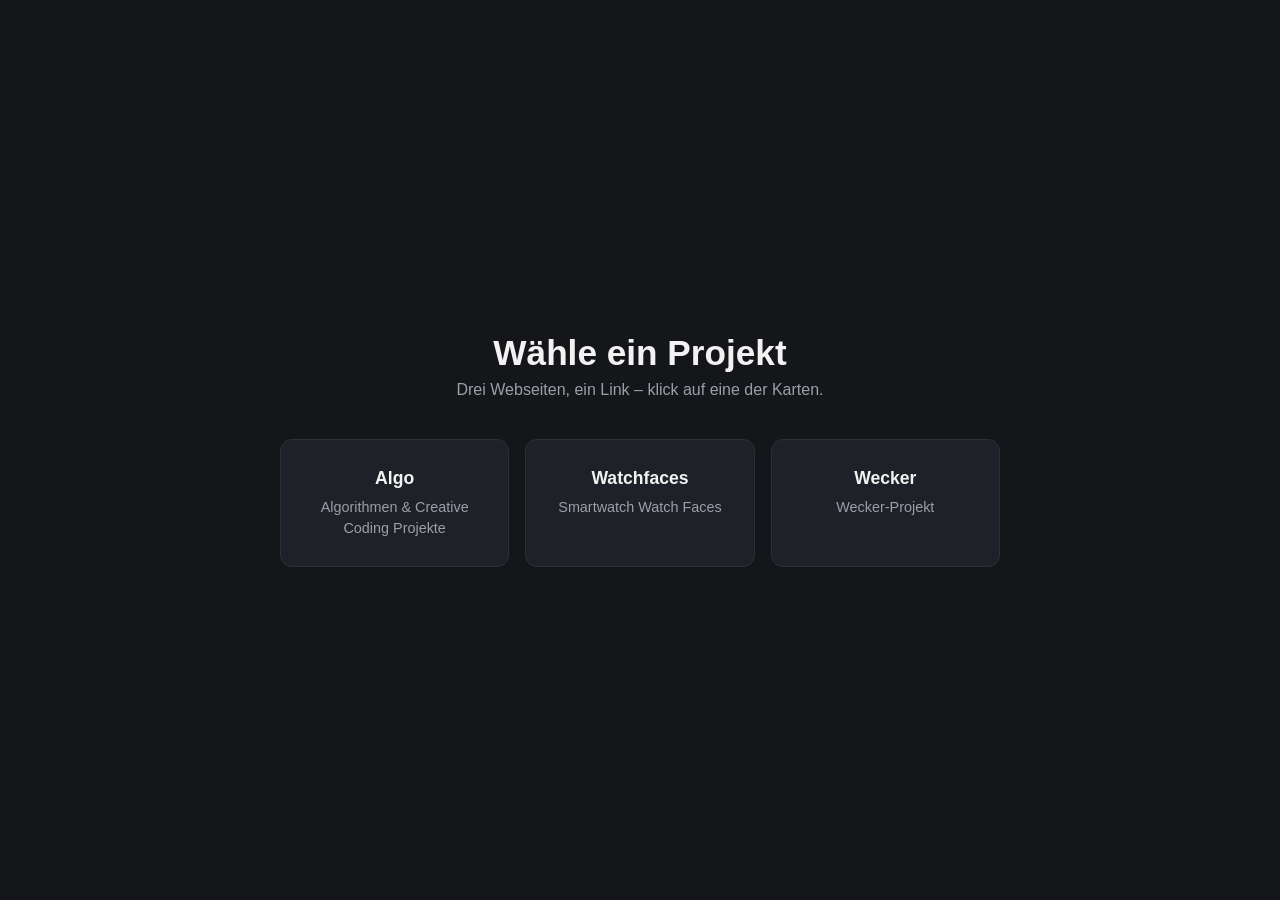
<file: index.html>
<!DOCTYPE html>
<html lang="de">
<head>
<meta charset="UTF-8">
<meta name="viewport" content="width=device-width, initial-scale=1.0">
<title>Josua – Projektübersicht</title>
<style>
  :root {
    --bg: #14161a;
    --card-bg: #1e2127;
    --card-border: #2c3038;
    --text: #f2f2f2;
    --muted: #9a9fa8;
    --accent: #5b8cff;
  }

  * { box-sizing: border-box; }

  html, body {
    height: 100%;
    margin: 0;
  }

  body {
    background: var(--bg);
    color: var(--text);
    font-family: -apple-system, BlinkMacSystemFont, "Segoe UI", Roboto, Helvetica, Arial, sans-serif;
    display: flex;
    align-items: center;
    justify-content: center;
    padding: 24px;
  }

  .wrapper {
    width: 100%;
    max-width: 720px;
    text-align: center;
  }

  h1 {
    font-size: clamp(1.5rem, 4vw, 2.2rem);
    font-weight: 600;
    margin: 0 0 8px;
  }

  p.sub {
    color: var(--muted);
    margin: 0 0 40px;
    font-size: 1rem;
  }

  .grid {
    display: grid;
    grid-template-columns: repeat(auto-fit, minmax(200px, 1fr));
    gap: 16px;
  }

  a.card {
    display: block;
    background: var(--card-bg);
    border: 1px solid var(--card-border);
    border-radius: 12px;
    padding: 28px 20px;
    text-decoration: none;
    color: var(--text);
    transition: transform 0.15s ease, border-color 0.15s ease, background 0.15s ease;
  }

  a.card:hover,
  a.card:focus-visible {
    transform: translateY(-4px);
    border-color: var(--accent);
    background: #22262e;
  }

  a.card:focus-visible {
    outline: 2px solid var(--accent);
    outline-offset: 2px;
  }

  .card .title {
    font-size: 1.1rem;
    font-weight: 600;
    margin-bottom: 8px;
  }

  .card .desc {
    font-size: 0.9rem;
    color: var(--muted);
    line-height: 1.4;
  }

  @media (prefers-reduced-motion: reduce) {
    a.card { transition: none; }
    a.card:hover, a.card:focus-visible { transform: none; }
  }
</style>
</head>
<body>

  <div class="wrapper">
    <h1>Wähle ein Projekt</h1>
    <p class="sub">Drei Webseiten, ein Link – klick auf eine der Karten.</p>

    <div class="grid">
      <a class="card" href="algo/index.html">
        <div class="title">Algo</div>
        <div class="desc">Algorithmen &amp; Creative Coding Projekte</div>
      </a>

      <a class="card" href="watchfaces/index.html">
        <div class="title">Watchfaces</div>
        <div class="desc">Smartwatch Watch Faces</div>
      </a>

      <a class="card" href="wecker/index.html">
        <div class="title">Wecker</div>
        <div class="desc">Wecker-Projekt</div>
      </a>
    </div>
  </div>

</body>
</html>
</file>
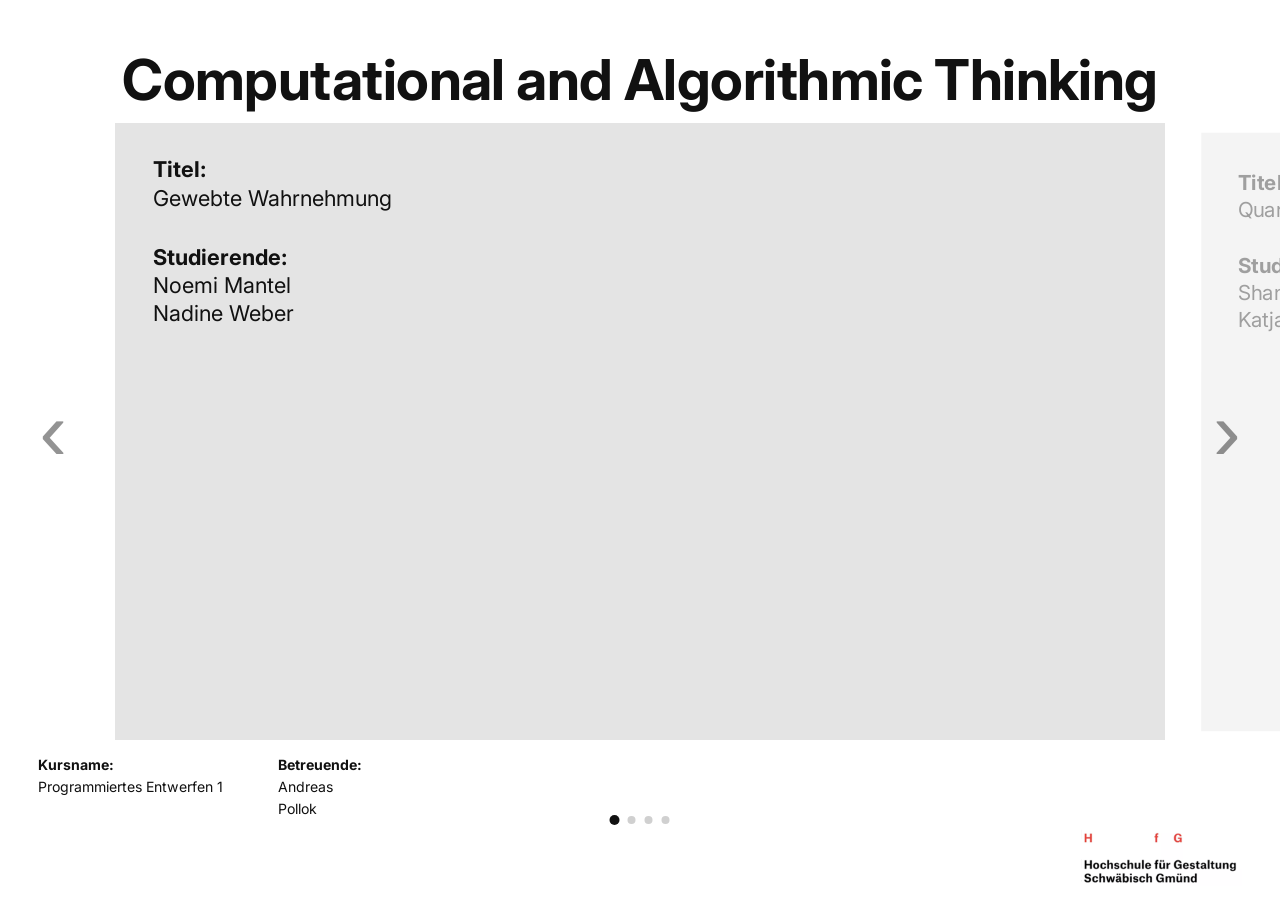
<file: algo/index.html>
<!DOCTYPE html>
<html lang="de">
<head>
  <meta charset="UTF-8" />
  <meta name="viewport" content="width=device-width, initial-scale=1" />
  <title>Computational and Algorithmic Thinking</title>

  <link rel="preconnect" href="https://fonts.googleapis.com">
  <link rel="preconnect" href="https://fonts.gstatic.com" crossorigin>

  <link
    href="https://fonts.googleapis.com/css2?family=Inter:wght@400;700&display=swap"
    rel="stylesheet"
  >

  <link rel="stylesheet" href="style.css?v=4" />
</head>

<body>

  <div class="site-header">
    Computational and Algorithmic Thinking
  </div>

  <div class="carousel-viewport" id="viewport">

    <button
      class="nav-arrow nav-arrow--left"
      id="prevBtn"
      aria-label="Vorheriges Video">
      &#8249;
    </button>

    <div class="carousel-track" id="track">
      <!-- Slides werden von script.js erzeugt -->
    </div>

    <button
      class="nav-arrow nav-arrow--right"
      id="nextBtn"
      aria-label="Nächstes Video">
      &#8250;
    </button>

  </div>

  <div class="site-footer">

    <div class="site-footer__meta">
      <div>
        <strong>Kursname:</strong><br>
        Programmiertes Entwerfen 1
      </div>

      <div>
        <strong>Betreuende:</strong><br>
        Andreas Pollok
      </div>
    </div>

    <div class="dots" id="dots"></div>

    <div class="site-footer__logo">
      <img
        src="assets/logo.png"
        alt="Hochschule für Gestaltung Schwäbisch Gmünd">
    </div>

  </div>

  <!-- YouTube IFrame API -->
  <script src="https://www.youtube.com/iframe_api"></script>

  <!-- Videoliste -->
  <script src="videos.js"></script>

  <!-- Karussell -->
  <script src="script.js"></script>

</body>
</html>
</file>
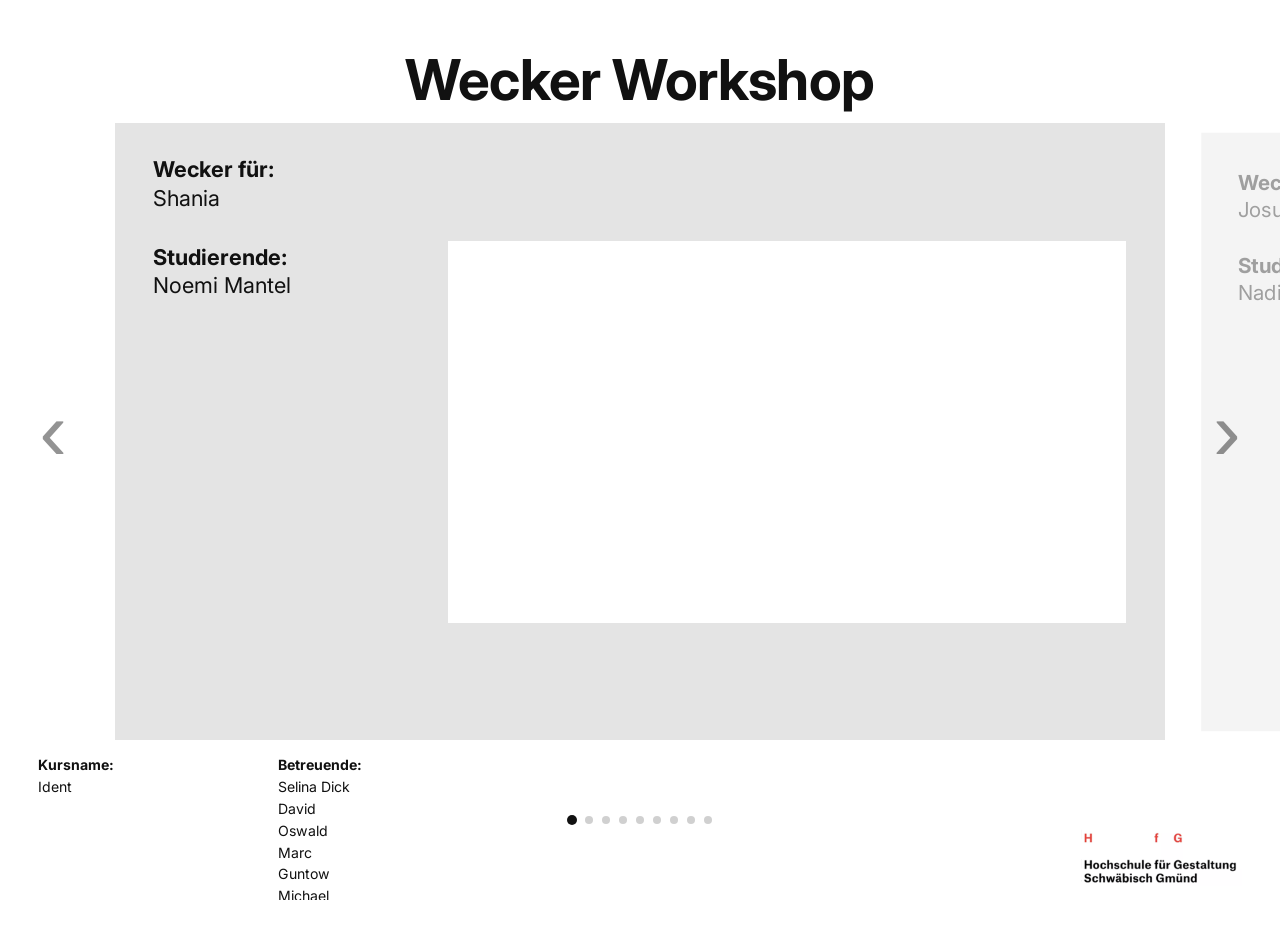
<file: wecker/index.html>
<!DOCTYPE html>
<html lang="de">
<head>
  <meta charset="UTF-8" />
  <meta name="viewport" content="width=device-width, initial-scale=1" />
  <title>Wecker Workshop</title>

  <link rel="preconnect" href="https://fonts.googleapis.com">
  <link rel="preconnect" href="https://fonts.gstatic.com" crossorigin>

  <link
    href="https://fonts.googleapis.com/css2?family=Inter:wght@400;700&display=swap"
    rel="stylesheet"
  >

  <link rel="stylesheet" href="style.css?v=6" />
</head>

<body>

  <div class="site-header">
    Wecker Workshop
  </div>

  <div class="carousel-viewport" id="viewport">

    <button
      class="nav-arrow nav-arrow--left"
      id="prevBtn"
      aria-label="Vorheriger Wecker">
      &#8249;
    </button>

    <div class="carousel-track" id="track">
      <!-- Slides werden von script.js erzeugt -->
    </div>

    <button
      class="nav-arrow nav-arrow--right"
      id="nextBtn"
      aria-label="Nächster Wecker">
      &#8250;
    </button>

  </div>

  <div class="site-footer">

    <div class="site-footer__meta">
      <div>
        <strong>Kursname:</strong><br>
        Ident
      </div>

      <div>
        <strong>Betreuende:</strong><br>
        Selina Dick<br>
        David Oswald<br>
        Marc Guntow<br>
        Michael Schuster
      </div>
    </div>

    <div class="dots" id="dots"></div>

    <div class="site-footer__logo">
      <img
        src="assets/logo.png"
        alt="Hochschule für Gestaltung Schwäbisch Gmünd">
    </div>

  </div>

  <!-- Medienliste -->
  <script src="videos.js?v=8"></script>

  <!-- Karussell -->
  <script src="script.js?v=9"></script>

</body>
</html>
</file>
<file: algo/style.css>
:root {
  --gray: #e4e4e4;
  --ink: #111111;
  --font: "Inter", "Helvetica Neue", Helvetica, Arial, sans-serif;
  --font-serif: "Inter", "Helvetica Neue", Helvetica, Arial, sans-serif;

  /* ---- Hier einfach die drei Werte ändern ---- */
  --slide-width: 82vw;   /* Breite der grauen Box */
  --slide-height: 70vh;  /* Höhe der grauen Box */
  --slide-gap: 0.8vw;    /* Abstand zwischen zwei Blättern */

  /* Wie stark die Nachbar-Slides verkleinert werden (1 = keine
     Verkleinerung). Näher an 1 = optisch näher am aktiven Slide,
     da die Verkleinerung selbst zusätzlichen Leerraum erzeugt. */
  --slide-inactive-scale: 0.95;
}

* { box-sizing: border-box; }

html, body {
  margin: 0;
  padding: 0;
  width: 100%;
  height: 100%;
  background: #ffffff;
  color: var(--ink);
  font-family: var(--font);
  overflow: hidden;
}

body {
  display: flex;
  flex-direction: column;
}

/* ---------- Statischer Titel (rotiert nie mit den Slides) ---------- */

.site-header {
  flex: 0 0 auto;
  text-align: center;
  font-family: var(--font-serif);
  font-weight: 700;
  letter-spacing: -0.01em;
  font-size: clamp(28px, 4.4vw, 68px);
  padding: clamp(28px, 5vh, 56px) 0 clamp(6px, 1vh, 14px);
}

/* ---------- Carousel ---------- */

.carousel-viewport {
  position: relative;
  flex: 1;
  min-height: 0;
  width: 100%;
  display: flex;
  align-items: center;
  overflow: hidden;
}

.carousel-track {
  position: relative;
  display: flex;
  align-items: center;
  gap: var(--slide-gap);
  will-change: transform;
  transition: transform 0.65s cubic-bezier(0.65, 0, 0.35, 1);
}

/* ---------- Slide ---------- */

.slide {
  flex: 0 0 auto;
  width: var(--slide-width);
  max-width: 2000px;
  height: var(--slide-height);
  display: flex;
  flex-direction: column;
  transform: scale(var(--slide-inactive-scale));
  opacity: 0.4;
  transition: transform 0.65s cubic-bezier(0.65, 0, 0.35, 1),
              opacity 0.65s cubic-bezier(0.65, 0, 0.35, 1);
  pointer-events: none;
}

.slide.is-active {
  transform: scale(1);
  opacity: 1;
  pointer-events: auto;
}

.slide__stage {
  position: relative;
  flex: 1;
  background: var(--gray);
  display: flex;
  align-items: center;
  justify-content: flex-start;
  gap: clamp(16px, 3vw, 48px);
  padding: clamp(16px, 3vw, 44px);
}

/* Titel / Studierende — feste Textspalte links, Video daneben. */
.slide__info {
  flex: 0 0 auto;
  align-self: flex-start;
  width: clamp(140px, 20vw, 300px);
  text-align: left;
  font-family: var(--font-serif);
  font-size: clamp(13px, 1.7vw, 27px);
  line-height: 1.3;
}

.slide__info-row {
  margin-bottom: clamp(12px, 2.4vw, 32px);
}

.slide__info-row:last-child {
  margin-bottom: 0;
}

.slide__info-row strong {
  font-weight: 700;
}

/* Video steht randlos, groß und mittig im verbleibenden Platz. */
.slide__video-wrap {
  flex: 1;
  height: 100%;
  display: flex;
  align-items: center;
  justify-content: center;
  overflow: hidden;
}

.youtube-player,
.youtube-player iframe {
  display: block;
  border: 0;
}

/* Der Player bleibt immer im 16:9-Format und wird mittig eingepasst. */
.youtube-player {
  width: auto;
  height: auto;
  max-width: 100%;
  max-height: 100%;
  aspect-ratio: 16 / 9;
}

.youtube-player iframe {
  width: 100%;
  height: 100%;
  pointer-events: none;
}

/* ---------- Fester Fußbereich (außerhalb des Karussells) ---------- */

.site-footer {
  position: relative;
  flex: 0 0 clamp(124px, 18.35vh, 160px);
  height: clamp(124px, 18.35vh, 160px);
  display: flex;
  align-items: flex-start;
  justify-content: space-between;
  padding: clamp(10px, 1.6vh, 20px) clamp(20px, 3vw, 56px);
}

.site-footer .dots {
  position: absolute;
  left: 50%;
  top: 50%;
  transform: translate(-50%, -50%);
}

.site-footer__meta {
  display: flex;
  gap: clamp(24px, 4vw, 64px);
  font-size: clamp(11px, 1.1vw, 16px);
  line-height: 1.55;
}

.site-footer__meta > div:first-child {
  flex: 0 0 clamp(174px, 14.7vw, 235px);
}

.site-footer__meta strong {
  font-weight: 700;
}

.site-footer__logo {
  position: absolute;
  right: clamp(20px, 3vw, 56px);
  bottom: clamp(10px, 1.6vh, 20px);
}

.site-footer__logo img {
  display: block;
  height: clamp(36px, 4.4vw, 62px);
  width: auto;
}

/* ---------- Navigation ---------- */

.nav-arrow {
  position: absolute;
  top: 50%;
  transform: translateY(-50%);
  z-index: 10;
  background: none;
  border: none;
  font-size: clamp(52px, 6.5vw, 96px);
  line-height: 1;
  color: var(--ink);
  opacity: 0.45;
  cursor: pointer;
  padding: 12px 20px;
  transition: opacity 0.2s ease;
}

.nav-arrow:hover,
.nav-arrow:focus-visible {
  opacity: 1;
}

.nav-arrow--left { left: clamp(6px, 1.5vw, 24px); }
.nav-arrow--right { right: clamp(6px, 1.5vw, 24px); }

.dots {
  display: flex;
  gap: 9px;
}

.dot {
  width: 8px;
  height: 8px;
  border-radius: 50%;
  background: #d0d0d0;
  border: none;
  padding: 0;
  cursor: pointer;
  transition: background 0.2s ease, transform 0.2s ease;
}

.dot.is-active {
  background: var(--ink);
  transform: scale(1.25);
}

button:focus-visible {
  outline: 2px solid var(--ink);
  outline-offset: 2px;
}

/* ---------- Responsive ---------- */

@media (max-width: 760px) {
  .slide { width: 82vw; }
  .carousel-track { gap: 6vw; }
  .slide__stage { flex-direction: column; justify-content: flex-start; }
  .slide__info { width: 100%; align-self: flex-start; }
  .slide__video-wrap { width: 100%; }
}

@media (prefers-reduced-motion: reduce) {
  .carousel-track,
  .slide {
    transition-duration: 0.01ms !important;
  }
}
</file>
<file: wecker/style.css>
:root {
  --gray: #e4e4e4;
  --ink: #111111;
  --font: "Inter", "Helvetica Neue", Helvetica, Arial, sans-serif;
  --font-serif: "Inter", "Helvetica Neue", Helvetica, Arial, sans-serif;

  /* ---- Hier einfach die drei Werte ändern ---- */
  --slide-width: 82vw;   /* Breite der grauen Box */
  --slide-height: 70vh;  /* Höhe der grauen Box */
  --slide-gap: 0.8vw;    /* Abstand zwischen zwei Blättern */

  /* Wie stark die Nachbar-Slides verkleinert werden (1 = keine
     Verkleinerung). Näher an 1 = optisch näher am aktiven Slide,
     da die Verkleinerung selbst zusätzlichen Leerraum erzeugt. */
  --slide-inactive-scale: 0.95;
}

* { box-sizing: border-box; }

html, body {
  margin: 0;
  padding: 0;
  width: 100%;
  height: 100%;
  background: #ffffff;
  color: var(--ink);
  font-family: var(--font);
  overflow: hidden;
}

body {
  display: flex;
  flex-direction: column;
}

/* ---------- Statischer Titel (rotiert nie mit den Slides) ---------- */

.site-header {
  flex: 0 0 auto;
  text-align: center;
  font-family: var(--font-serif);
  font-weight: 700;
  letter-spacing: -0.01em;
  font-size: clamp(28px, 4.4vw, 68px);
  padding: clamp(28px, 5vh, 56px) 0 clamp(6px, 1vh, 14px);
}

/* ---------- Carousel ---------- */

.carousel-viewport {
  position: relative;
  flex: 1;
  min-height: 0;
  width: 100%;
  display: flex;
  align-items: center;
  overflow: hidden;
  overflow: clip;
}

.carousel-track {
  position: relative;
  display: flex;
  align-items: center;
  gap: var(--slide-gap);
  will-change: transform;
  transition: transform 0.65s cubic-bezier(0.65, 0, 0.35, 1);
}

/* ---------- Slide ---------- */

.slide {
  flex: 0 0 auto;
  width: var(--slide-width);
  max-width: 2000px;
  height: var(--slide-height);
  display: flex;
  flex-direction: column;
  transform: scale(var(--slide-inactive-scale));
  opacity: 0.4;
  transition: transform 0.65s cubic-bezier(0.65, 0, 0.35, 1),
              opacity 0.65s cubic-bezier(0.65, 0, 0.35, 1);
  pointer-events: none;
}

.slide.is-active {
  transform: scale(1);
  opacity: 1;
  pointer-events: auto;
}

.slide__stage {
  position: relative;
  flex: 1;
  background: var(--gray);
  display: flex;
  align-items: center;
  justify-content: flex-start;
  gap: clamp(16px, 3vw, 48px);
  padding: clamp(16px, 3vw, 44px);
  min-height: 0;
}

/* Titel / Studierende — feste Textspalte links, Medien daneben. */
.slide__info {
  flex: 0 0 auto;
  align-self: flex-start;
  width: clamp(140px, 20vw, 300px);
  text-align: left;
  font-family: var(--font-serif);
  font-size: clamp(13px, 1.7vw, 27px);
  line-height: 1.3;
}

.slide__info-row {
  margin-bottom: clamp(12px, 2.4vw, 32px);
}

.slide__info-row:last-child {
  margin-bottom: 0;
}

.slide__info-row strong {
  font-weight: 700;
}

/* Medien stehen randlos, groß und mittig im verbleibenden Platz. */
.slide__media-wrap {
  flex: 1;
  align-self: stretch;
  display: flex;
  align-items: center;
  justify-content: center;
  overflow: hidden;
  min-width: 0;
  min-height: 0;
}

.media-grid {
  width: 100%;
  height: 100%;
  display: grid;
  align-items: center;
  justify-items: center;
  gap: clamp(10px, 1.4vw, 20px);
}

.media-grid--multi {
  grid-template-columns: repeat(auto-fit, minmax(220px, 1fr));
  gap: 0;
  background: #000000;
}

.media-item {
  aspect-ratio: 16 / 9;
  background: transparent;
  margin: 0;
  display: flex;
  align-items: center;
  justify-content: center;
  overflow: hidden;
  min-width: 0;
  min-height: 0;
}

.media-item img,
.media-item iframe {
  display: block;
  max-width: 100%;
  max-height: 100%;
  object-fit: contain;
  border: 0;
}

.media-item img {
  width: 100%;
  height: 100%;
}

/* ---------- YouTube / Shorts (vereinheitlicht) ---------- */

/* Jeder Short bekommt einen weißen 16:9-Rahmen mit voller Höhe
   -> gleiche Höhe & gleicher Abstand zum grauen Kasten für ALLE. */
.media-item--youtube {
  aspect-ratio: 16 / 9;
  background: #ffffff;
  height: 100%;
  width: auto;
  max-width: 100%;
  max-height: 100%;
  display: flex;
  align-items: center;
  justify-content: center;
}

/* Das iframe nutzt das ECHTE Seitenverhältnis des Videos
   (aus videos.js) -> keine schwarzen Ränder. */
.media-item--youtube iframe {
  height: 100%;
  width: auto;
  max-width: 100%;
  aspect-ratio: var(--short-aspect, 9 / 16);
}

/* "background: wide" (Josua) verhält sich jetzt identisch. */
.media-item--youtube.media-item--background-wide {
  aspect-ratio: 16 / 9;
}

.media-item--youtube.media-item--background-wide iframe {
  height: 100%;
  width: auto;
  aspect-ratio: var(--short-aspect, 9 / 16);
}

/* ---------- Grid-Ansicht mit mehreren Medien (Jessi) ---------- */

.media-grid--multi .media-item {
  width: 100%;
  height: auto;
}

.media-grid--multi .media-item img {
  width: 100%;
  height: 100%;
  object-fit: contain;
}

/* Jessis Medien bilden eine gemeinsame schwarze Fläche. Der Short
   bleibt linksbündig; das Bild schließt ohne Zwischenraum daran an. */
.media-grid--multi .media-item--youtube {
  aspect-ratio: 16 / 9;
  background: #000000;
  height: 100%;
  width: auto;
  max-height: 100%;
  justify-self: center;
  align-items: center;
  justify-content: flex-start;
  padding-left: clamp(280px, 4.5vw, 64px);
}

.media-grid--multi .media-item--youtube iframe {
  height: 100%;
  width: auto;
  aspect-ratio: var(--short-aspect, 9 / 16);
}

.media-missing {
  align-self: center;
  justify-self: center;
  color: #777777;
  font-size: clamp(13px, 1.3vw, 20px);
  line-height: 1.4;
  text-align: center;
}

/* ---------- Fester Fußbereich (außerhalb des Karussells) ---------- */

.site-footer {
  position: relative;
  flex: 0 0 clamp(124px, 18.35vh, 160px);
  height: clamp(124px, 18.35vh, 160px);
  display: flex;
  align-items: flex-start;
  justify-content: space-between;
  padding: clamp(10px, 1.6vh, 20px) clamp(20px, 3vw, 56px);
}

.site-footer .dots {
  position: absolute;
  left: 50%;
  top: 50%;
  transform: translate(-50%, -50%);
}

.site-footer__meta {
  display: flex;
  gap: clamp(24px, 4vw, 64px);
  font-size: clamp(11px, 1.1vw, 16px);
  line-height: 1.55;
}

.site-footer__meta > div:first-child {
  flex: 0 0 clamp(174px, 14.7vw, 235px);
}

.site-footer__meta strong {
  font-weight: 700;
}

.site-footer__logo {
  position: absolute;
  right: clamp(20px, 3vw, 56px);
  bottom: clamp(10px, 1.6vh, 20px);
}

.site-footer__logo img {
  display: block;
  height: clamp(36px, 4.4vw, 62px);
  width: auto;
}

/* ---------- Navigation ---------- */

.nav-arrow {
  position: absolute;
  top: 50%;
  transform: translateY(-50%);
  z-index: 10;
  background: none;
  border: none;
  font-size: clamp(52px, 6.5vw, 96px);
  line-height: 1;
  color: var(--ink);
  opacity: 0.45;
  cursor: pointer;
  padding: 12px 20px;
  transition: opacity 0.2s ease;
}

.nav-arrow:hover,
.nav-arrow:focus-visible {
  opacity: 1;
}

.nav-arrow--left { left: clamp(6px, 1.5vw, 24px); }
.nav-arrow--right { right: clamp(6px, 1.5vw, 24px); }

.dots {
  display: flex;
  gap: 9px;
}

.dot {
  width: 8px;
  height: 8px;
  border-radius: 50%;
  background: #d0d0d0;
  border: none;
  padding: 0;
  cursor: pointer;
  transition: background 0.2s ease, transform 0.2s ease;
}

.dot.is-active {
  background: var(--ink);
  transform: scale(1.25);
}

button:focus-visible {
  outline: 2px solid var(--ink);
  outline-offset: 2px;
}

/* ---------- Responsive ---------- */

@media (max-width: 760px) {
  .slide { width: 82vw; }
  .carousel-track { gap: 6vw; }
  .slide__stage { flex-direction: column; justify-content: flex-start; }
  .slide__info { width: 100%; align-self: flex-start; }
  .slide__media-wrap { width: 100%; }
  .media-grid--multi { grid-template-columns: 1fr; }
}

@media (prefers-reduced-motion: reduce) {
  .carousel-track,
  .slide {
    transition-duration: 0.01ms !important;
  }
}
</file>
